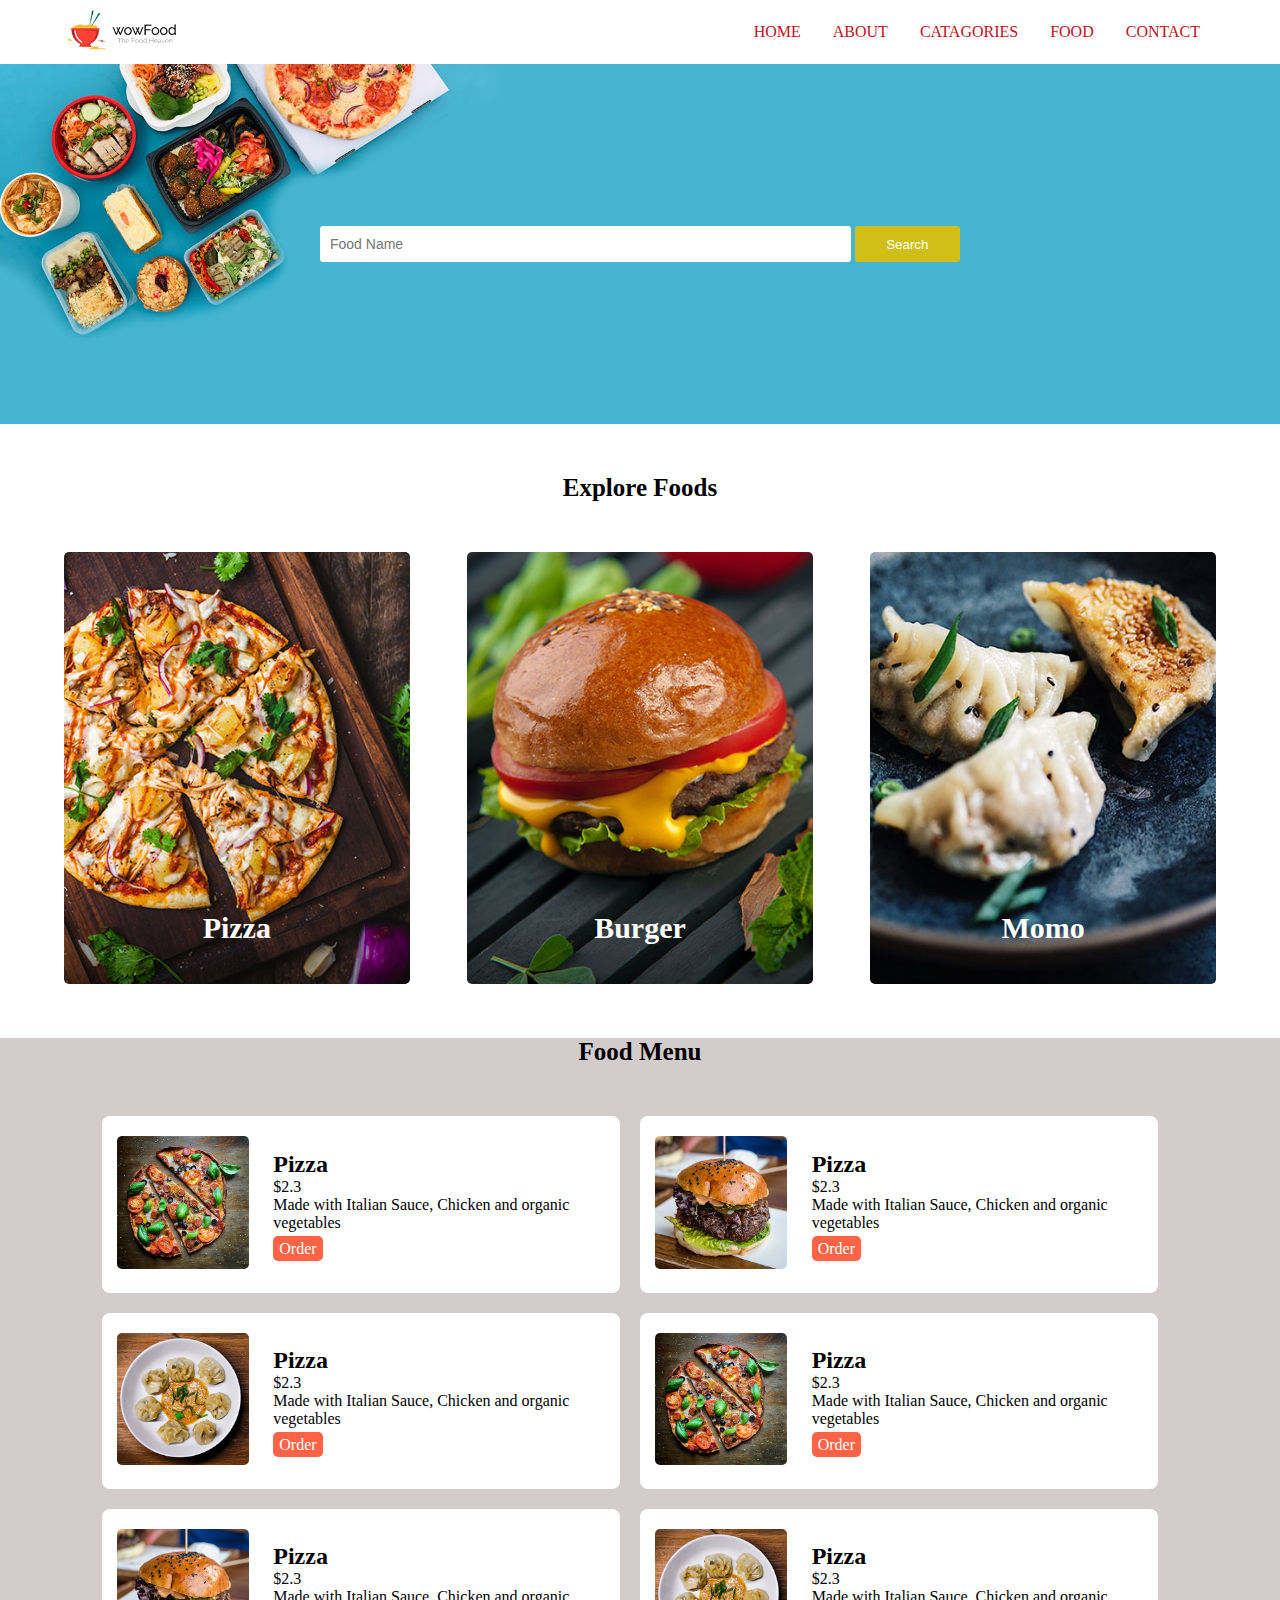
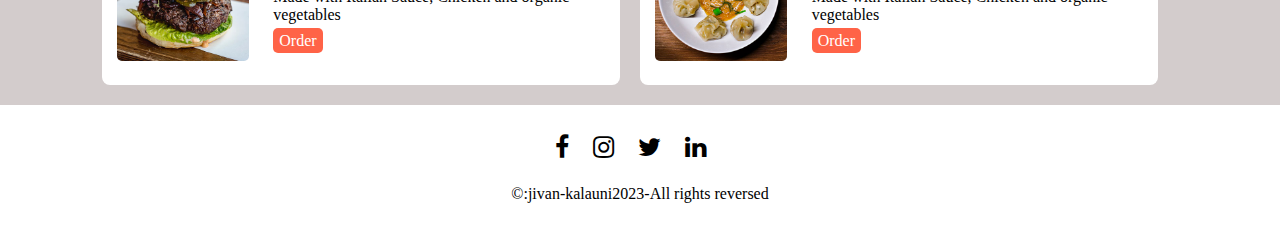
<file: index.html>
<!DOCTYPE html>
<html lang="en">

<head>
    <meta charset="UTF-8">
    <meta http-equiv="X-UA-Compatible" content="IE=edge">
    <meta name="viewport" content="width=device-width, initial-scale=1.0">
    <title>online food order</title>
    <link rel="stylesheet" href="style.css">
    <link rel="stylesheet" href="https://cdnjs.cloudflare.com/ajax/libs/font-awesome/4.7.0/css/font-awesome.min.css">
</head>

<body>
    <!-- header section -->
    <section class="header">
        <div class="container">
            <div class="logo">
                <a href="index.html">
                    <img src="/images/logo.png" alt="" class="logo-img">
                </a>
            </div>
            <div class="nav-list">
                <ul>
                    <li class="nav-item">
                        <a href="index.html">Home</a>
                    </li>
                    <li class="nav-item">
                        <a href="about.html">About</a>
                    </li>
                    <li class="nav-item">
                        <a href="catagories.html">Catagories</a>
                    </li>
                    <li class="nav-item">
                        <a href="food.html">Food</a>
                    </li>
                    <li class="nav-item">
                        <a href="contact.html">Contact</a>
                    </li>
                </ul>
            </div>
        </div>
    </section>

    <!-- food search section -->
    <section class="food-search">
        <div class="container">
            <form action="">
                <input type="search" name="foodname" id="foodname" placeholder="Food Name">
                <input type="submit" name="search" id="search" value="Search" class="search-btn">
            </form>
        </div>
    </section>

    <!-- catagory section -->
    <section class="catagory">
        <h3 class="title">Explore Foods</h3>
        <div class="catagory-container">
            <div class="catagory-item">
                <a href="catagory-foods.html">
                    <img src="/images/pizza.jpg" alt="">
                    <h3>Pizza</h3>
                </a>
            </div>
            <div class="catagory-item">
                <a href="catagory-foods.html">
                    <img src="/images/burger.jpg" alt="">
                    <h3>Burger</h3>
                </a>
            </div>
            <div class="catagory-item">
                <a href="catagory-foods.html">
                    <img src="/images/momo.jpg" alt="">
                    <h3>Momo</h3>
                </a>
            </div>
        </div>
    </section>

    <!-- food menu -->
    <section class="food-menu">
        <h3 class="title">Food Menu</h3>
        <div class="food-menu-container">
            <div class="food-menu-item">
                <div class="food-img">
                    <img src="/images/menu-pizza.jpg" alt="">
                </div>
                <div class="food-detail">
                    <h2 class="food-title">Pizza</h2>
                    <p class="food-price">$2.3</p>
                    <p class="food-description">Made with Italian Sauce, Chicken and organic vegetables</p>
                    <a href="order.html">Order</a>
                </div>
            </div>
            <div class="food-menu-item">
                <div class="food-img">
                    <img src="/images/menu-burger.jpg" alt="">
                </div>
                <div class="food-detail">
                    <h2 class="food-title">Pizza</h2>
                    <p class="food-price">$2.3</p>
                    <p class="food-description">Made with Italian Sauce, Chicken and organic vegetables</p>
                    <a href="order.html">Order</a>
                </div>
            </div>
            <div class="food-menu-item">
                <div class="food-img">
                    <img src="/images/menu-momo.jpg" alt="">
                </div>
                <div class="food-detail">
                    <h2 class="food-title">Pizza</h2>
                    <p class="food-price">$2.3</p>
                    <p class="food-description">Made with Italian Sauce, Chicken and organic vegetables</p>
                    <a href="order.html">Order</a>
                </div>
            </div>
            <div class="food-menu-item">
                <div class="food-img">
                    <img src="/images/menu-pizza.jpg" alt="">
                </div>
                <div class="food-detail">
                    <h2 class="food-title">Pizza</h2>
                    <p class="food-price">$2.3</p>
                    <p class="food-description">Made with Italian Sauce, Chicken and organic vegetables</p>
                    <a href="order.html">Order</a>
                </div>
            </div>
            <div class="food-menu-item">
                <div class="food-img">
                    <img src="/images/menu-burger.jpg" alt="">
                </div>
                <div class="food-detail">
                    <h2 class="food-title">Pizza</h2>
                    <p class="food-price">$2.3</p>
                    <p class="food-description">Made with Italian Sauce, Chicken and organic vegetables</p>
                    <a href="order.html">Order</a>
                </div>
            </div>
            <div class="food-menu-item">
                <div class="food-img">
                    <img src="/images/menu-momo.jpg" alt="">
                </div>
                <div class="food-detail">
                    <h2 class="food-title">Pizza</h2>
                    <p class="food-price">$2.3</p>
                    <p class="food-description">Made with Italian Sauce, Chicken and organic vegetables</p>
                    <a href="order.html">Order</a>
                </div>
            </div>
        </div>
    </section>

    <!-- footer section -->
    <section class="footer">
        <div class="footer-container">
            <div class="social-media">
                <a href=""><i class="fa fa-facebook"></i></a>
                <a href=""><i class="fa fa-instagram"></i></a>
                <a href=""><i class="fa fa-twitter"></i></a>
                <a href=""><i class="fa fa-linkedin"></i></a>
            </div>
            <p>&copy;:jivan-kalauni2023-All rights reversed</p>
        </div>
    </section>
</body>

</html>
</file>
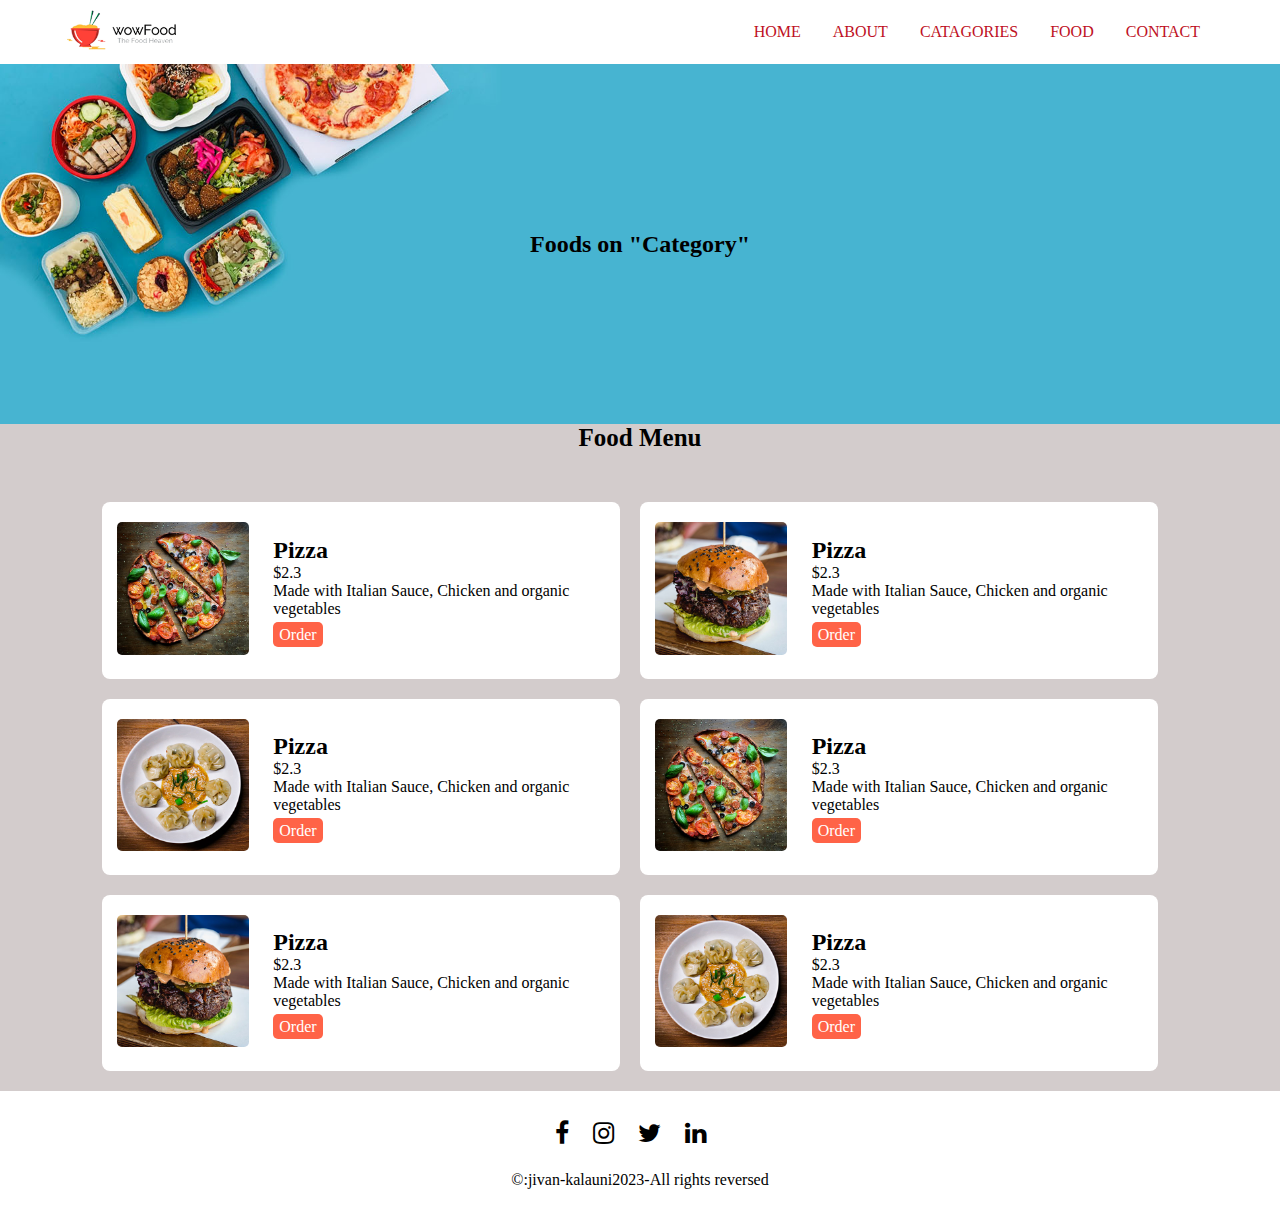
<file: catagory-foods.html>
<!DOCTYPE html>
<html lang="en">

<head>
    <meta charset="UTF-8">
    <meta http-equiv="X-UA-Compatible" content="IE=edge">
    <meta name="viewport" content="width=device-width, initial-scale=1.0">
    <title>Restaurant Website</title>
    <link rel="stylesheet" href="style.css">
    <link rel="stylesheet" href="https://cdnjs.cloudflare.com/ajax/libs/font-awesome/4.7.0/css/font-awesome.min.css">
</head>


<body>
    <!-- header section -->
    <section class="header">
        <div class="container">
            <div class="logo">
                <a href="index.html">
                    <img src="/images/logo.png" alt="" class="logo-img">
                </a>
            </div>
            <div class="nav-list">
                <ul>
                    <li class="nav-item">
                        <a href="index.html">Home</a>
                    </li>
                    <li class="nav-item">
                        <a href="about.html">About</a>
                    </li>
                    <li class="nav-item">
                        <a href="catagories.html">Catagories</a>
                    </li>
                    <li class="nav-item">
                        <a href="food.html">Food</a>
                    </li>
                    <li class="nav-item">
                        <a href="contact.html">Contact</a>
                    </li>
                </ul>
            </div>
        </div>
    </section>

    <!-- food search section -->
    <section class="food-catagory">
        <div class="container">
            <h2>Foods on "Category"</h2>
        </div>
    </section>

    <!-- food menu -->
    <section class="food-menu">
        <h3 class="title">Food Menu</h3>
        <div class="food-menu-container">
            <div class="food-menu-item">
                <div class="food-img">
                    <img src="/images/menu-pizza.jpg" alt="">
                </div>
                <div class="food-detail">
                    <h2 class="food-title">Pizza</h2>
                    <p class="food-price">$2.3</p>
                    <p class="food-description">Made with Italian Sauce, Chicken and organic vegetables</p>
                    <a href="order.html">Order</a>
                </div>
            </div>
            <div class="food-menu-item">
                <div class="food-img">
                    <img src="/images/menu-burger.jpg" alt="">
                </div>
                <div class="food-detail">
                    <h2 class="food-title">Pizza</h2>
                    <p class="food-price">$2.3</p>
                    <p class="food-description">Made with Italian Sauce, Chicken and organic vegetables</p>
                    <a href="order.html">Order</a>
                </div>
            </div>
            <div class="food-menu-item">
                <div class="food-img">
                    <img src="/images/menu-momo.jpg" alt="">
                </div>
                <div class="food-detail">
                    <h2 class="food-title">Pizza</h2>
                    <p class="food-price">$2.3</p>
                    <p class="food-description">Made with Italian Sauce, Chicken and organic vegetables</p>
                    <a href="order.html">Order</a>
                </div>
            </div>
            <div class="food-menu-item">
                <div class="food-img">
                    <img src="/images/menu-pizza.jpg" alt="">
                </div>
                <div class="food-detail">
                    <h2 class="food-title">Pizza</h2>
                    <p class="food-price">$2.3</p>
                    <p class="food-description">Made with Italian Sauce, Chicken and organic vegetables</p>
                    <a href="order.html">Order</a>
                </div>
            </div>
            <div class="food-menu-item">
                <div class="food-img">
                    <img src="/images/menu-burger.jpg" alt="">
                </div>
                <div class="food-detail">
                    <h2 class="food-title">Pizza</h2>
                    <p class="food-price">$2.3</p>
                    <p class="food-description">Made with Italian Sauce, Chicken and organic vegetables</p>
                    <a href="order.html">Order</a>
                </div>
            </div>
            <div class="food-menu-item">
                <div class="food-img">
                    <img src="/images/menu-momo.jpg" alt="">
                </div>
                <div class="food-detail">
                    <h2 class="food-title">Pizza</h2>
                    <p class="food-price">$2.3</p>
                    <p class="food-description">Made with Italian Sauce, Chicken and organic vegetables</p>
                    <a href="order.html">Order</a>
                </div>
            </div>
        </div>
    </section>

    <!-- footer section -->
    <section class="footer">
        <div class="footer-container">
            <div class="social-media">
                <a href=""><i class="fa fa-facebook"></i></a>
                <a href=""><i class="fa fa-instagram"></i></a>
                <a href=""><i class="fa fa-twitter"></i></a>
                <a href=""><i class="fa fa-linkedin"></i></a>
            </div>
            <p>&copy;:jivan-kalauni2023-All rights reversed</p>
        </div>
    </section>
</body>

</html>
</file>
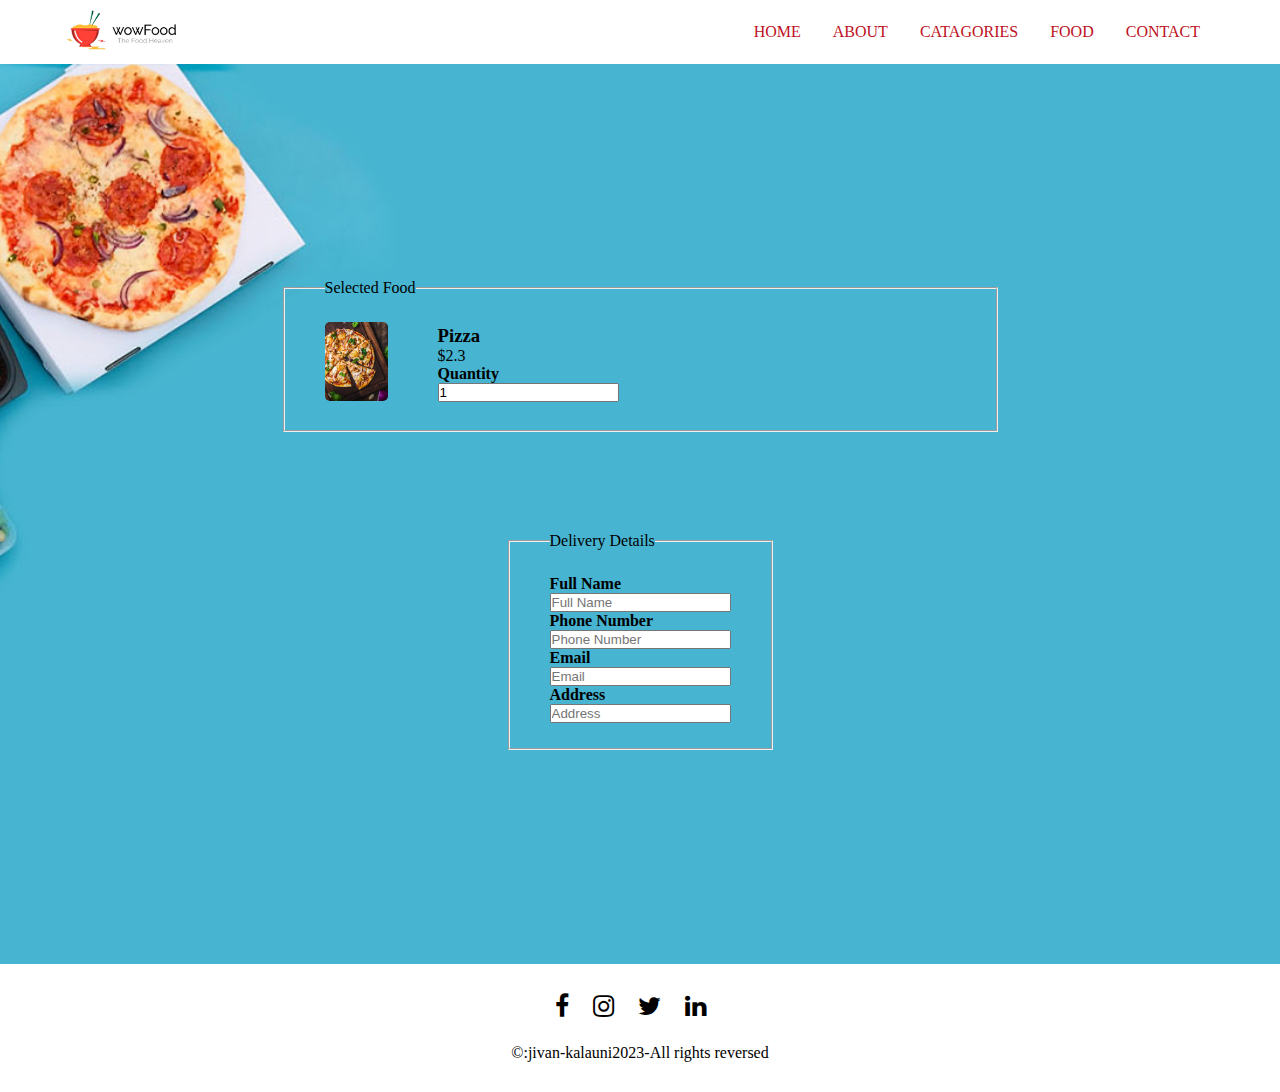
<file: order.html>
<!DOCTYPE html>
<html lang="en">

<head>
    <meta charset="UTF-8">
    <meta http-equiv="X-UA-Compatible" content="IE=edge">
    <meta name="viewport" content="width=device-width, initial-scale=1.0">
    <title>Restaurant Website</title>
    <link rel="stylesheet" href="style.css">
    <link rel="stylesheet" href="https://cdnjs.cloudflare.com/ajax/libs/font-awesome/4.7.0/css/font-awesome.min.css">
</head>

<body>
    <!-- header section -->
    <section class="header">
        <div class="container">
            <div class="logo">
                <a href="index.html">
                    <img src="/images/logo.png" alt="" class="logo-img">
                </a>
            </div>
            <div class="nav-list">
                <ul>
                    <li class="nav-item">
                        <a href="index.html">Home</a>
                    </li>
                    <li class="nav-item">
                        <a href="about.html">About</a>
                    </li>
                    <li class="nav-item">
                        <a href="catagories.html">Catagories</a>
                    </li>
                    <li class="nav-item">
                        <a href="food.html">Food</a>
                    </li>
                    <li class="nav-item">
                        <a href="contact.html">Contact</a>
                    </li>
                </ul>
            </div>
        </div>
    </section>

    <!-- order details -->
    <section class="food-order">
        <div class="order-form">
            <div class="food-qnty">
                <form action="">
                    <fieldset>
                        <legend>Selected Food</legend>
                        <div class="image">
                            <img src="/images/pizza.jpg" alt="">
                        </div>
                        <div class="detail">
                            <h3>Pizza</h3>
                            <p class="price">$2.3</p>
                            <h4 class="quantity">Quantity</h4>
                            <input type="number" name="qnty" id="qnty" value="1" required>
                        </div>
                    </fieldset>
                </form>
            </div>


            <div class="order-details">
                <fieldset>
                    <legend>Delivery Details</legend>
                    <form action="">

                        <div class="customer-detail">
                            <h4>Full Name</h4>
                            <input type="text" name="fname" id="fname" placeholder="Full Name">
                        </div>
                        <div class="customer-detail">
                            <h4>Phone Number</h4>
                            <input type="text" name="phone" id="phone" placeholder="Phone Number">
                        </div>
                        <div class="customer-detail">
                            <h4>Email</h4>
                            <input type="email" name="email" id="email" placeholder="Email">
                        </div>
                        <div class="customer-detail">
                            <h4>Address</h4>
                            <input type="text" name="address" id="address" placeholder="Address">
                        </div>

                    </form>
                </fieldset>
            </div>

        </div>
    </section>

    <!-- footer section -->
    <section class="footer">
        <div class="footer-container">
            <div class="social-media">
                <a href=""><i class="fa fa-facebook"></i></a>
                <a href=""><i class="fa fa-instagram"></i></a>
                <a href=""><i class="fa fa-twitter"></i></a>
                <a href=""><i class="fa fa-linkedin"></i></a>
            </div>
            <p>&copy;:jivan-kalauni2023-All rights reversed</p>
        </div>
    </section>

</body>

</html>
</file>
<file: style.css>
* {
  margin: 0;
  padding: 0;
  box-sizing: border-box;
}
a {
  text-decoration: none;
}
.header {
  background-color: white;
  /* position: relative; */
}
.header .container {
  display: flex;
  align-items: center;
  justify-content: space-between;
  width: 90%;
  margin: 10px auto;
  /* position: fixed;
  top: 0;
  left: 0; */
}
.header .container .logo {
  max-width: 10%;
}
.logo img {
  width: 100%;
}
.nav-list ul {
  list-style: none;
  display: flex;
  align-items: center;
  justify-content: center;
}
.nav-list ul .nav-item a {
  text-decoration: none;
  color: #be1024;
}
.nav-list ul .nav-item {
  padding: 0 1rem;
  text-transform: uppercase;
}

.food-search,
.food-catagory {
  /* margin-top: 40px; */
  background: url(/images/bg.jpg);
  background-repeat: no-repeat;
  background-position: center;
  background-size: cover;
  min-height: 40vh;
  display: flex;
  align-items: center;
  justify-content: center;
}
.food-search .container {
  width: 50%;
}
.food-search form {
  display: flex;
}
.food-search input[type="search"] {
  width: 100%;
  border-radius: 3px;
  padding: 10px;
  font-size: 14px;
  margin-right: 4px;
  border: none;
  outline: none;
}
.food-search .search-btn {
  width: 20%;
  border: none;
  border-radius: 3px;
  background-color: rgb(209, 191, 25);
  color: white;
}

.catagory {
  margin: 50px 0;
}
.catagory .title,
.food-menu .title {
  text-align: center;
  font-size: 25px;
  margin-bottom: 50px;
}
.catagory .catagory-container {
  width: 90%;
  margin: 0 auto;
  display: flex;
  align-items: center;
  justify-content: space-between;
  flex-wrap: wrap;
}
.catagory .catagory-container .catagory-item {
  width: 30%;
  position: relative;
}
.catagory-item img {
  width: 100%;
  border-radius: 5px;
}
.catagory-item h3 {
  position: absolute;
  bottom: 10%;
  left: 50%;
  transform: translateX(-50%);
  color: white;
  font-size: 30px;
}

.food-menu {
  background-color: rgb(211, 204, 204);
}
.food-menu .food-menu-container {
  width: 90%;
  margin: 0 auto;
  display: flex;
  align-items: center;
  justify-content: center;
  flex-wrap: wrap;
}
.food-menu .food-menu-container .food-menu-item {
  width: 45%;
  display: flex;
  align-items: center;
  justify-content: space-between;
  background-color: white;
  margin-right: 20px;
  margin-bottom: 20px;
  padding: 20px 15px;
  border-radius: 8px;
}
.food-menu .food-menu-container .food-menu-item .food-img {
  width: 30%;
  height: 40%;
  margin-right: 5%;
}
.food-img img {
  width: 100%;
  height: 100%;
  border-radius: 5px;
}
.food-detail .food-description {
  margin-bottom: 8px;
}
.food-detail a {
  background-color: tomato;
  padding: 4px 6px;
  color: white;
  border-radius: 5px;
}

.footer {
  margin: 30px auto;
}
.footer .footer-container {
  text-align: center;
}
.social-media {
  margin-bottom: 25px;
}
.social-media i {
  padding-right: 20px;
  font-size: 25px;
  color: black;
}
.food-order {
  background: url(/images/bg.jpg);
  background-repeat: no-repeat;
  background-position: center;
  background-size: cover;
  min-height: 100vh;
  display: flex;
  align-items: center;
  justify-content: center;
}
.order-form {
  width: 90%;
  margin: 30px auto;
  display: flex;
  align-items: center;
  justify-content: center;
  flex-direction: column;
}
.order-form .food-qnty {
  display: flex;
  align-items: center;
  justify-content: center;
}
fieldset {
  display: flex;
  align-items: center;
  /* justify-content: center; */
  padding: 25px 40px;
}
.food-qnty .image {
  width: 10%;
  margin-right: 50px;
}
.food-qnty .image img {
  width: 100%;
  border-radius: 5px;
}
.order-details {
  margin-top: 100px;
}
</file>
